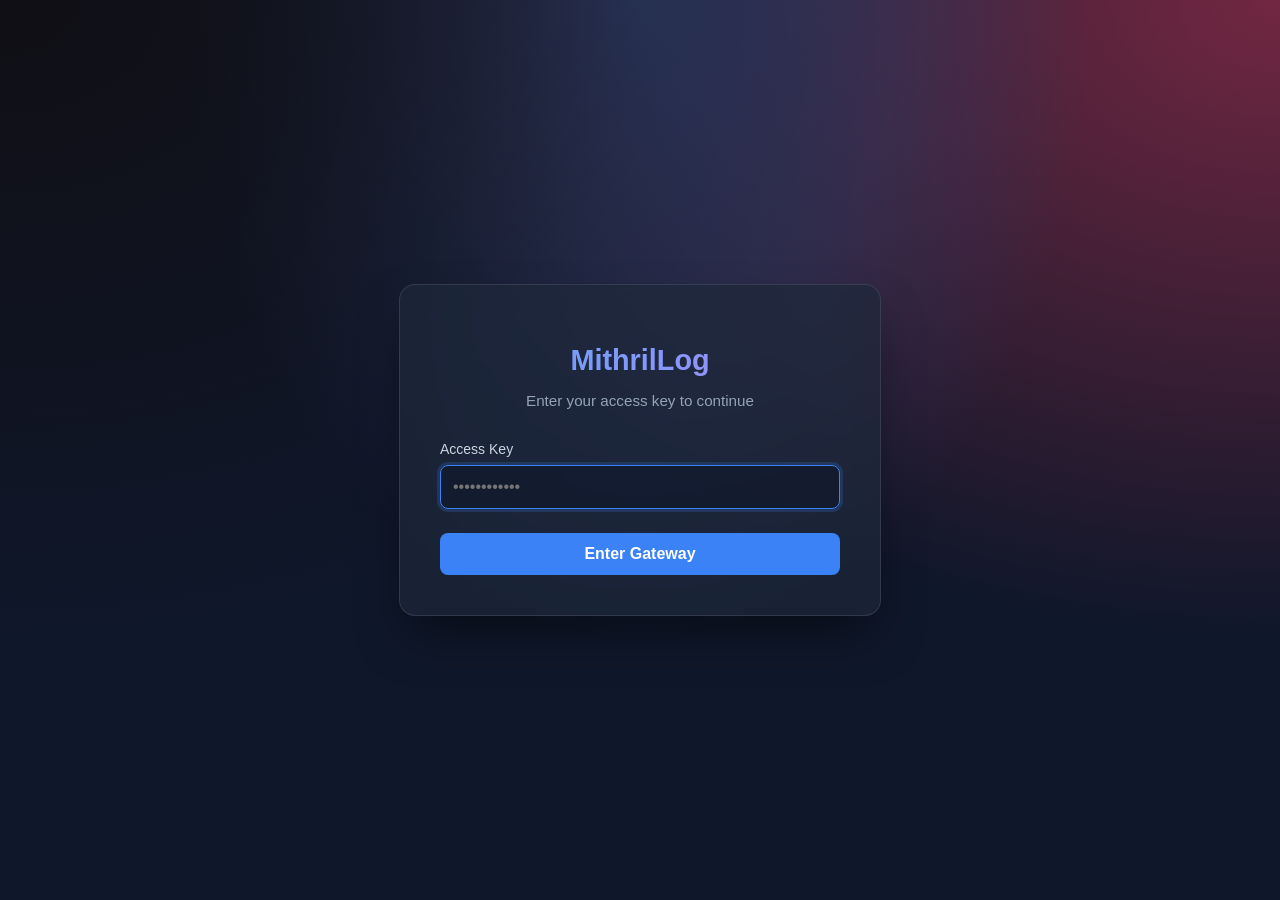
<file: gateway/app/templates/login.html>
<!DOCTYPE html>
<html lang="en">
<head>
    <meta charset="UTF-8">
    <meta name="viewport" content="width=device-width, initial-scale=1.0">
    <title>MithrilLog Gateway</title>
    <style>
        :root {
            --bg-color: #0f172a;
            --card-bg: rgba(30, 41, 59, 0.7);
            --text-color: #e2e8f0;
            --accent-color: #3b82f6;
            --accent-hover: #2563eb;
            --error-color: #ef4444;
        }

        body {
            margin: 0;
            padding: 0;
            font-family: 'Inter', -apple-system, BlinkMacSystemFont, "Segoe UI", Roboto, Helvetica, Arial, sans-serif;
            background-color: var(--bg-color);
            color: var(--text-color);
            display: flex;
            justify-content: center;
            align-items: center;
            height: 100vh;
            overflow: hidden;
            background-image: 
                radial-gradient(at 0% 0%, hsla(253,16%,7%,1) 0, transparent 50%), 
                radial-gradient(at 50% 0%, hsla(225,39%,30%,1) 0, transparent 50%), 
                radial-gradient(at 100% 0%, hsla(339,49%,30%,1) 0, transparent 50%);
        }

        .container {
            background: var(--card-bg);
            backdrop-filter: blur(12px);
            -webkit-backdrop-filter: blur(12px);
            border: 1px solid rgba(255, 255, 255, 0.1);
            padding: 2.5rem;
            border-radius: 1rem;
            box-shadow: 0 25px 50px -12px rgba(0, 0, 0, 0.5);
            width: 100%;
            max-width: 400px;
            text-align: center;
            animation: fadeIn 0.8s ease-out;
        }

        h1 {
            margin-bottom: 0.5rem;
            font-weight: 700;
            font-size: 1.8rem;
            background: linear-gradient(to right, #60a5fa, #a78bfa);
            -webkit-background-clip: text;
            background-clip: text;
            -webkit-text-fill-color: transparent;
        }

        p {
            color: #94a3b8;
            margin-bottom: 2rem;
            font-size: 0.95rem;
        }

        .form-group {
            margin-bottom: 1.5rem;
            text-align: left;
        }

        label {
            display: block;
            margin-bottom: 0.5rem;
            font-size: 0.875rem;
            font-weight: 500;
            color: #cbd5e1;
        }

        input {
            width: 100%;
            padding: 0.75rem;
            border-radius: 0.5rem;
            border: 1px solid rgba(255, 255, 255, 0.1);
            background: rgba(15, 23, 42, 0.6);
            color: white;
            font-size: 1rem;
            transition: all 0.2s;
            box-sizing: border-box;
        }

        input:focus {
            outline: none;
            border-color: var(--accent-color);
            box-shadow: 0 0 0 3px rgba(59, 130, 246, 0.2);
        }

        button {
            width: 100%;
            padding: 0.75rem;
            border-radius: 0.5rem;
            border: none;
            background: var(--accent-color);
            color: white;
            font-weight: 600;
            font-size: 1rem;
            cursor: pointer;
            transition: background 0.2s, transform 0.1s;
        }

        button:hover {
            background: var(--accent-hover);
        }

        button:active {
            transform: scale(0.98);
        }

        .error-message {
            color: var(--error-color);
            font-size: 0.875rem;
            margin-top: 1rem;
            display: none;
        }

        @keyframes fadeIn {
            from { opacity: 0; transform: translateY(20px); }
            to { opacity: 1; transform: translateY(0); }
        }
    </style>
</head>
<body>
    <div class="container">
        <h1>MithrilLog</h1>
        <p>Enter your access key to continue</p>
        
        <form id="loginForm" action="/login" method="POST">
            <div class="form-group">
                <label for="password">Access Key</label>
                <input type="password" id="password" name="password" placeholder="••••••••••••" required autofocus>
            </div>
            <button type="submit">Enter Gateway</button>
            <div id="error" class="error-message">Invalid access key</div>
        </form>
    </div>

    <script>
        const form = document.getElementById('loginForm');
        const errorDiv = document.getElementById('error');

        // Check for error query param
        const urlParams = new URLSearchParams(window.location.search);
        if (urlParams.has('error')) {
            errorDiv.style.display = 'block';
        }
    </script>
</body>
</html>
</file>
